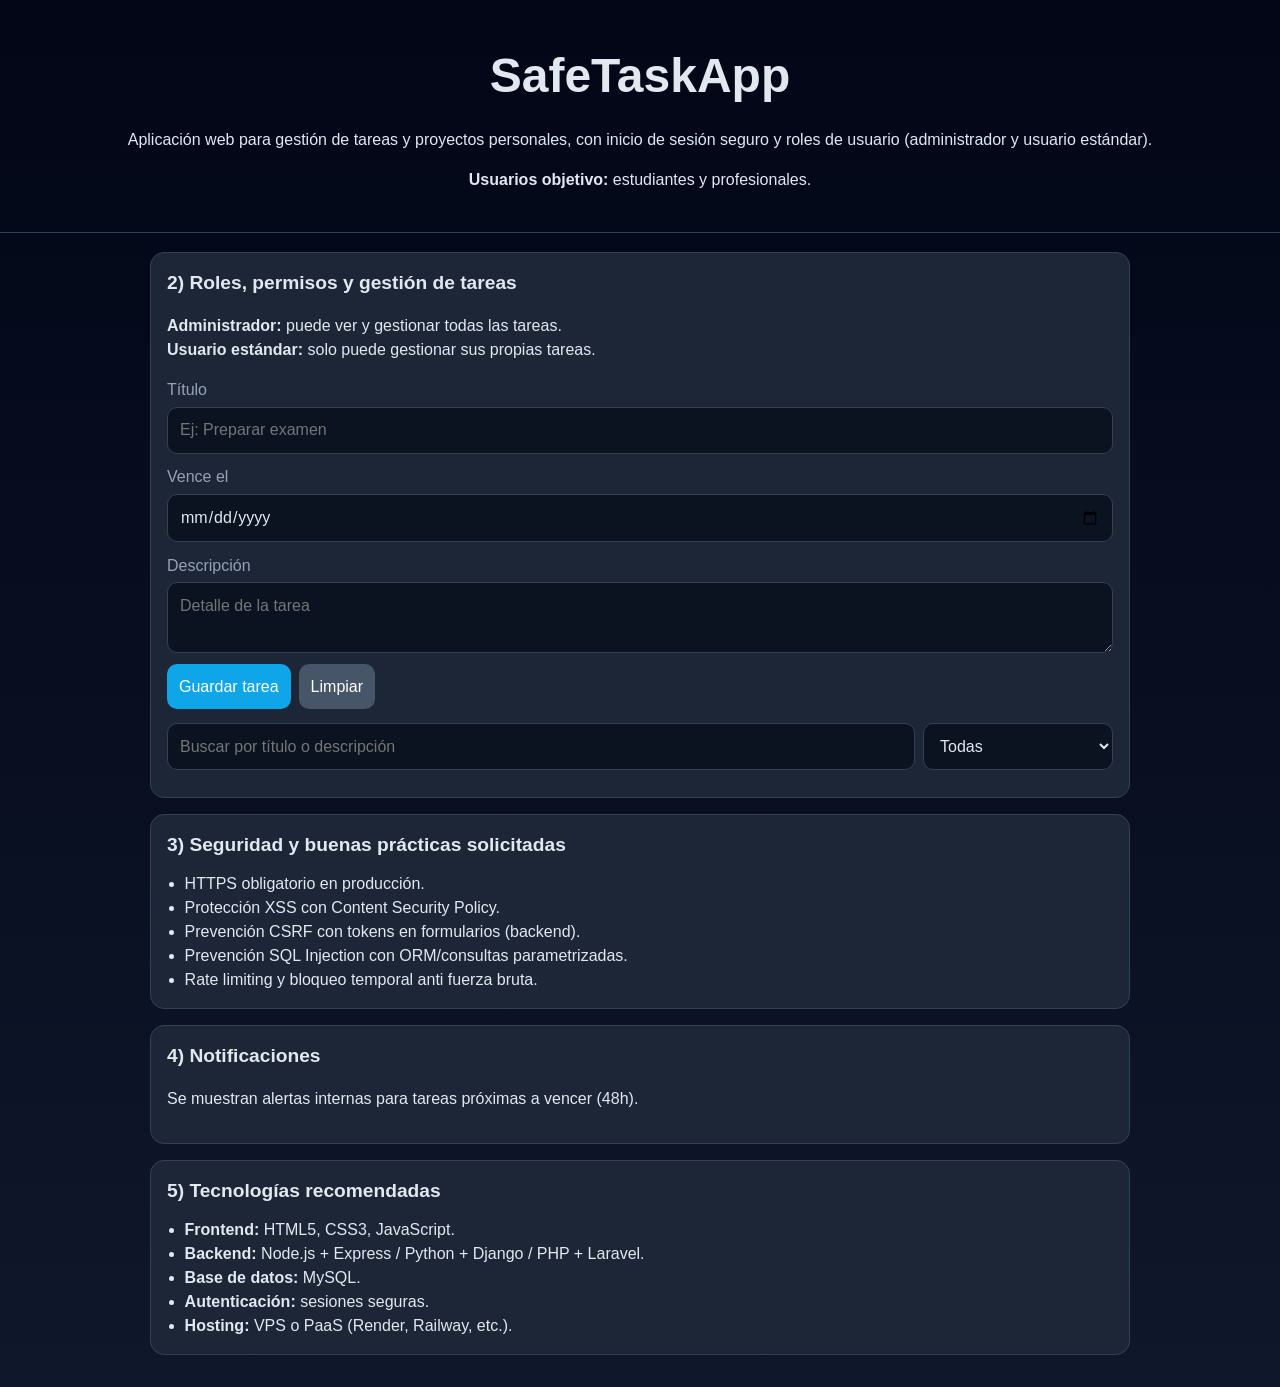
<file: index.html>
<!DOCTYPE html>
<html lang="es">
<head>
  <meta charset="UTF-8" />
  <meta name="viewport" content="width=device-width, initial-scale=1.0" />
  <meta http-equiv="Content-Security-Policy" content="default-src 'self'; style-src 'self'; script-src 'self';" />
  <title>SafeTaskApp | Demo Web</title>
  <link rel="stylesheet" href="css/styles.css" />
</head>
<body>
  <header class="hero">
    <h1>SafeTaskApp</h1>
    <p>
      Aplicación web para gestión de tareas y proyectos personales, con inicio de sesión seguro y roles de usuario
      (administrador y usuario estándar).
    </p>
    <p><strong>Usuarios objetivo:</strong> estudiantes y profesionales.</p>
  </header>

  <main class="container">
    
       
     

    <section class="card" aria-labelledby="task-title">
      <h2 id="task-title">2) Roles, permisos y gestión de tareas</h2>
      <p>
        <strong>Administrador:</strong> puede ver y gestionar todas las tareas. <br />
        <strong>Usuario estándar:</strong> solo puede gestionar sus propias tareas.
      </p>

      <form id="task-form" class="form-grid">
        <label>
          Título
          <input id="task-title-input" type="text" required maxlength="80" placeholder="Ej: Preparar examen" />
        </label>
        <label>
          Vence el
          <input id="task-due" type="date" required />
        </label>
        <label>
          Descripción
          <textarea id="task-desc" rows="2" maxlength="240" placeholder="Detalle de la tarea"></textarea>
        </label>
        <input id="task-id" type="hidden" />
        <div class="btn-row">
          <button type="submit">Guardar tarea</button>
          <button type="button" id="clear-task" class="secondary">Limpiar</button>
        </div>
      </form>

      <div class="filters">
        <input id="search" type="search" placeholder="Buscar por título o descripción" />
        <select id="status-filter">
          <option value="all">Todas</option>
          <option value="pending">Pendientes</option>
          <option value="done">Completadas</option>
        </select>
      </div>

      <ul id="task-list" class="task-list"></ul>
    </section>

    <section class="card" aria-labelledby="security-title">
      <h2 id="security-title">3) Seguridad y buenas prácticas solicitadas</h2>
      <ul class="checklist">
        <li>HTTPS obligatorio en producción.</li>
        <li>Protección XSS con Content Security Policy.</li>
        <li>Prevención CSRF con tokens en formularios (backend).</li>
        <li>Prevención SQL Injection con ORM/consultas parametrizadas.</li>
        <li>Rate limiting y bloqueo temporal anti fuerza bruta.</li>
      </ul>
    </section>

    <section class="card" aria-labelledby="notify-title">
      <h2 id="notify-title">4) Notificaciones</h2>
      <p>Se muestran alertas internas para tareas próximas a vencer (48h).</p>
      <ul id="alerts" class="alerts"></ul>
    </section>

    <section class="card" aria-labelledby="tech-title">
      <h2 id="tech-title">5) Tecnologías recomendadas</h2>
      <ul class="checklist">
        <li><strong>Frontend:</strong> HTML5, CSS3, JavaScript.</li>
        <li><strong>Backend:</strong> Node.js + Express / Python + Django / PHP + Laravel.</li>
        <li><strong>Base de datos:</strong> MySQL.</li>
        <li><strong>Autenticación:</strong> sesiones seguras.</li>
        <li><strong>Hosting:</strong> VPS o PaaS (Render, Railway, etc.).</li>
      </ul>
    </section>
  </main>

  <script src="js/app.js"></script>
</body>
</html>
</file>
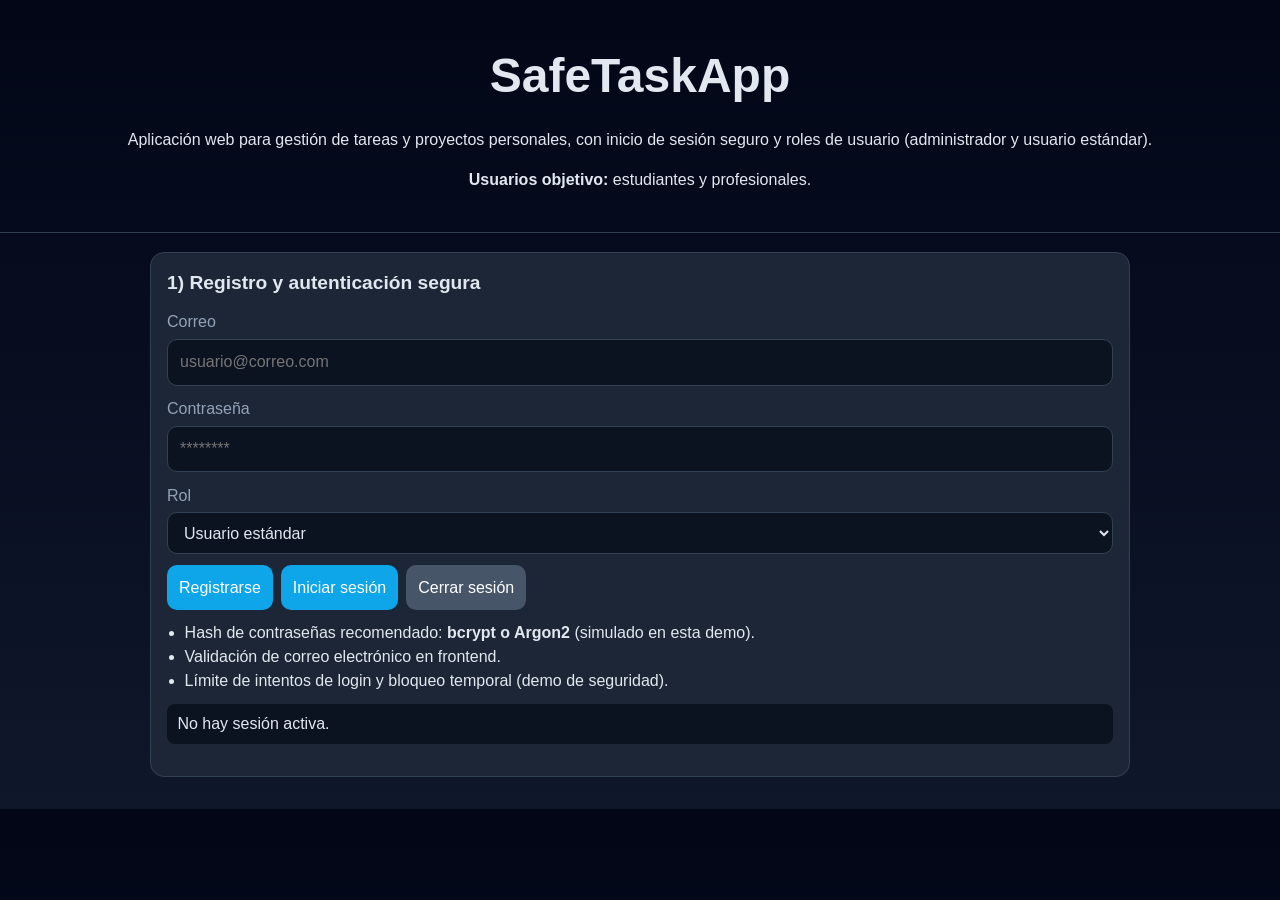
<file: Login.html>
<!DOCTYPE html>
<html lang="es">
<head>
  <meta charset="UTF-8" />
  <meta name="viewport" content="width=device-width, initial-scale=1.0" />
  <meta http-equiv="Content-Security-Policy" content="default-src 'self'; style-src 'self'; script-src 'self';" />
  <title>SafeTaskApp | Demo Web</title>
  <link rel="stylesheet" href="css/styles.css" />
</head>
<body>
  <header class="hero">
    <h1>SafeTaskApp</h1>
    <p>
      Aplicación web para gestión de tareas y proyectos personales, con inicio de sesión seguro y roles de usuario
      (administrador y usuario estándar).
    </p>
    <p><strong>Usuarios objetivo:</strong> estudiantes y profesionales.</p>
  </header>

  <main class="container">
    <section class="card" aria-labelledby="auth-title">
      <h2 id="auth-title">1) Registro y autenticación segura</h2>
      <form id="auth-form" class="form-grid" autocomplete="off">
        <label>
          Correo
          <input id="email" name="email" type="email" required placeholder="usuario@correo.com" />
        </label>
        <label>
          Contraseña
          <input id="password" name="password" type="password" required minlength="8" placeholder="********" />
        </label>
        <label>
          Rol
          <select id="role" name="role">
            <option value="user">Usuario estándar</option>
            <option value="admin">Administrador</option>
          </select>
        </label>
        <div class="btn-row">
          <button type="button" id="register-btn">Registrarse</button>
          <button type="button" id="login-btn">Iniciar sesión</button>
          <button type="button" id="logout-btn" class="secondary">Cerrar sesión</button>
        </div>
      </form>
      <ul class="checklist">
        <li>Hash de contraseñas recomendado: <strong>bcrypt o Argon2</strong> (simulado en esta demo).</li>
        <li>Validación de correo electrónico en frontend.</li>
        <li>Límite de intentos de login y bloqueo temporal (demo de seguridad).</li>
      </ul>
      <p id="auth-status" class="status" aria-live="polite">No hay sesión activa.</p>
    </section>
    </body>
</html>
</file>
<file: css/styles.css>
:root {
  --bg: #0f172a;
  --card: #1e293b;
  --line: #334155;
  --text: #e2e8f0;
  --muted: #94a3b8;
  --ok: #16a34a;
  --warn: #f59e0b;
  --danger: #dc2626;
  --accent: #0ea5e9;
}

* { box-sizing: border-box; }

body {
  margin: 0;
  font-family: "Segoe UI", Arial, sans-serif;
  background: linear-gradient(180deg, #020617, var(--bg));
  color: var(--text);
  line-height: 1.5;
}

.hero {
  padding: 2.5rem 1rem 1.5rem;
  text-align: center;
  border-bottom: 1px solid var(--line);
}

.hero h1 {
  margin: 0;
  font-size: clamp(2rem, 4vw, 3rem);
}

.container {
  width: min(980px, 94%);
  margin: 1.2rem auto 2rem;
  display: grid;
  gap: 1rem;
}

.card {
  background: color-mix(in srgb, var(--card) 92%, black);
  border: 1px solid var(--line);
  border-radius: 14px;
  padding: 1rem;
}

h2 {
  margin: 0 0 .75rem;
  font-size: 1.2rem;
}

.form-grid {
  display: grid;
  gap: .7rem;
}

label { display: grid; gap: .3rem; color: var(--muted); }

input, select, textarea, button {
  font: inherit;
  border-radius: 10px;
  border: 1px solid var(--line);
  padding: .65rem .75rem;
}

input, select, textarea {
  background: #0b1220;
  color: var(--text);
}

button {
  background: var(--accent);
  color: white;
  border: none;
  cursor: pointer;
}

button.secondary {
  background: #475569;
}

button.danger {
  background: var(--danger);
}

.btn-row {
  display: flex;
  gap: .5rem;
  flex-wrap: wrap;
}

.status {
  margin-top: .7rem;
  padding: .5rem .65rem;
  border-radius: 8px;
  background: #0b1220;
}

.filters {
  margin-top: .9rem;
  display: grid;
  gap: .5rem;
  grid-template-columns: 1fr 190px;
}

.task-list, .checklist, .alerts {
  margin: .7rem 0 0;
  padding-left: 1.1rem;
}

.task-list { list-style: none; padding: 0; }

.task-item {
  border: 1px solid var(--line);
  border-radius: 10px;
  padding: .75rem;
  margin-bottom: .6rem;
  background: #0b1220;
}

.task-item.done { border-color: var(--ok); opacity: .92; }

.task-meta {
  color: var(--muted);
  font-size: .9rem;
}

.task-actions {
  display: flex;
  gap: .4rem;
  margin-top: .6rem;
  flex-wrap: wrap;
}

.alerts li {
  margin-bottom: .4rem;
  color: var(--warn);
}

@media (max-width: 700px) {
  .filters { grid-template-columns: 1fr; }
}
</file>
